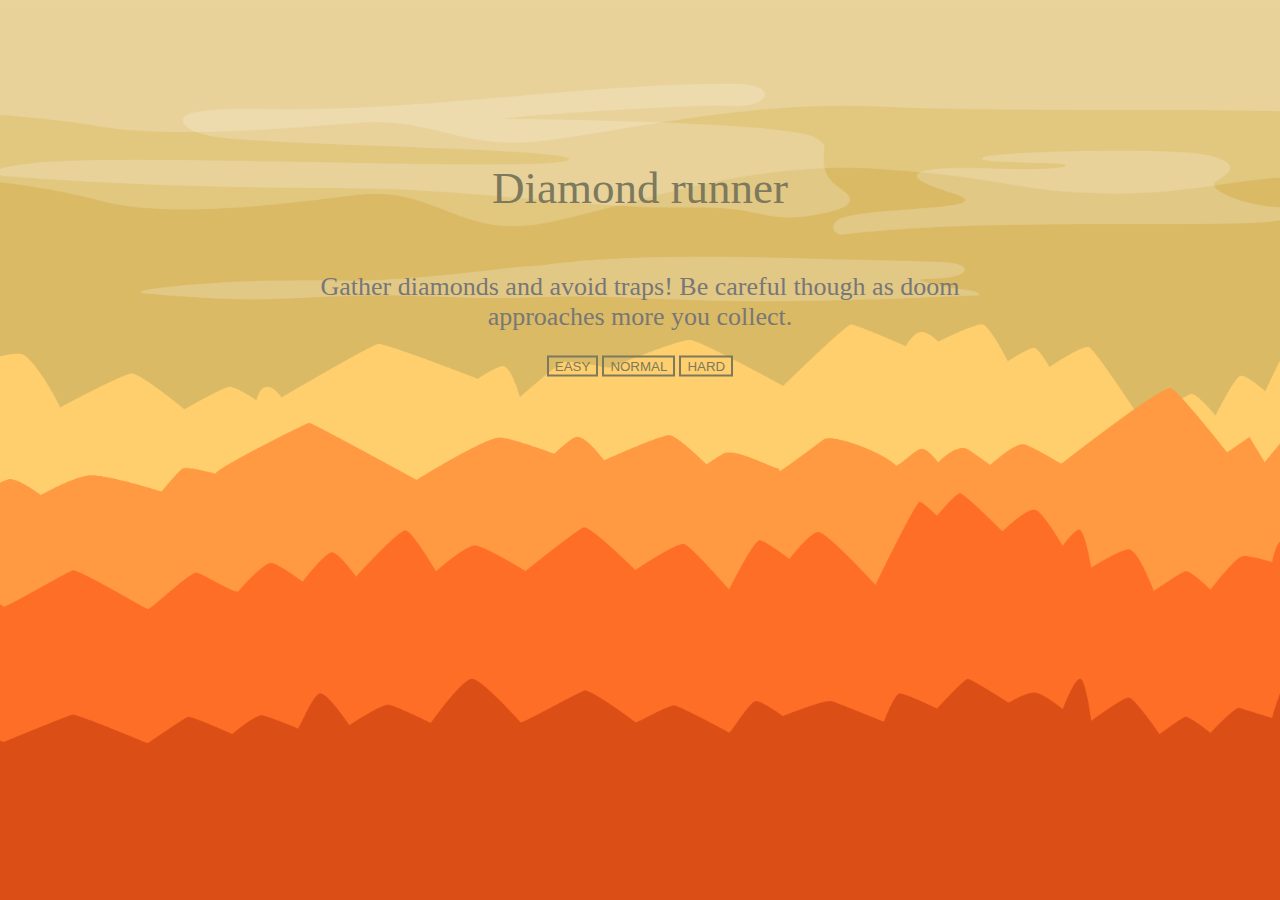
<file: index.html>
<!DOCTYPE html>
<html>
<head>
	<title>Diamond runner</title>
	<meta name="viewport" content="width=device-width, initial-scale=1.0">
	<style type="text/css">
	body {

		 background: url(res/png/elements/background.png) no-repeat center center fixed;
        -webkit-background-size: cover;
        -moz-background-size: cover;
        -o-background-size: cover;
        background-size: cover;
	}
	div {
	    position: absolute;
	    top: 30%;
	    left: 50%;
	    transform: translateX(-50%) translateY(-50%);
	    text-align: center;


	}
	h1 { color: #7c795d; font-family: 'Trocchi', serif; font-size: 45px; font-weight: normal; line-height: 48px; margin: 0; }
	p { color: #4c4a37; font-family: 'Source Sans Pro', sans-serif; font-size: 18px; line-height: 32px; margin: 0 0 24px; }
	h3 { font-size: 26px; font-weight: 300; color: #777777; margin: 0 0 24px; }
	button {
		  color: #7c795d;
  		background: rgba(0,0,0,0);
  		border: solid 2px #7c795d;
	}
	</style>
	<script type="text/javascript">
		function run_easy() {

			 sessionStorage.setItem("difficulty", 1.25); 
			 window.open("game.html", "_self");
		}
		function run_normal() {
			 
			 sessionStorage.setItem("difficulty", 1); 
			 window.open("game.html", "_self");
		}
		function run_hard() {
			 sessionStorage.setItem("difficulty", 0.75); 
			 window.open("game.html", "_self");
		}
	</script>
</head>
<body>
<audio src="res/music/sawsquarenoise_-_01_-_Interstellar.mp3" autoplay loop hidden=true></audio>
<div>
<h1 > Diamond runner</h1>
<h3>
<br> <br>
	Gather diamonds and avoid traps! Be careful though as doom approaches more you collect.
</h3>
<button onclick="run_easy()">EASY</button>
<button onclick="run_normal()">NORMAL</button>
<button onclick="run_hard()">HARD</button>
</div>
</body>
</html>
</file>
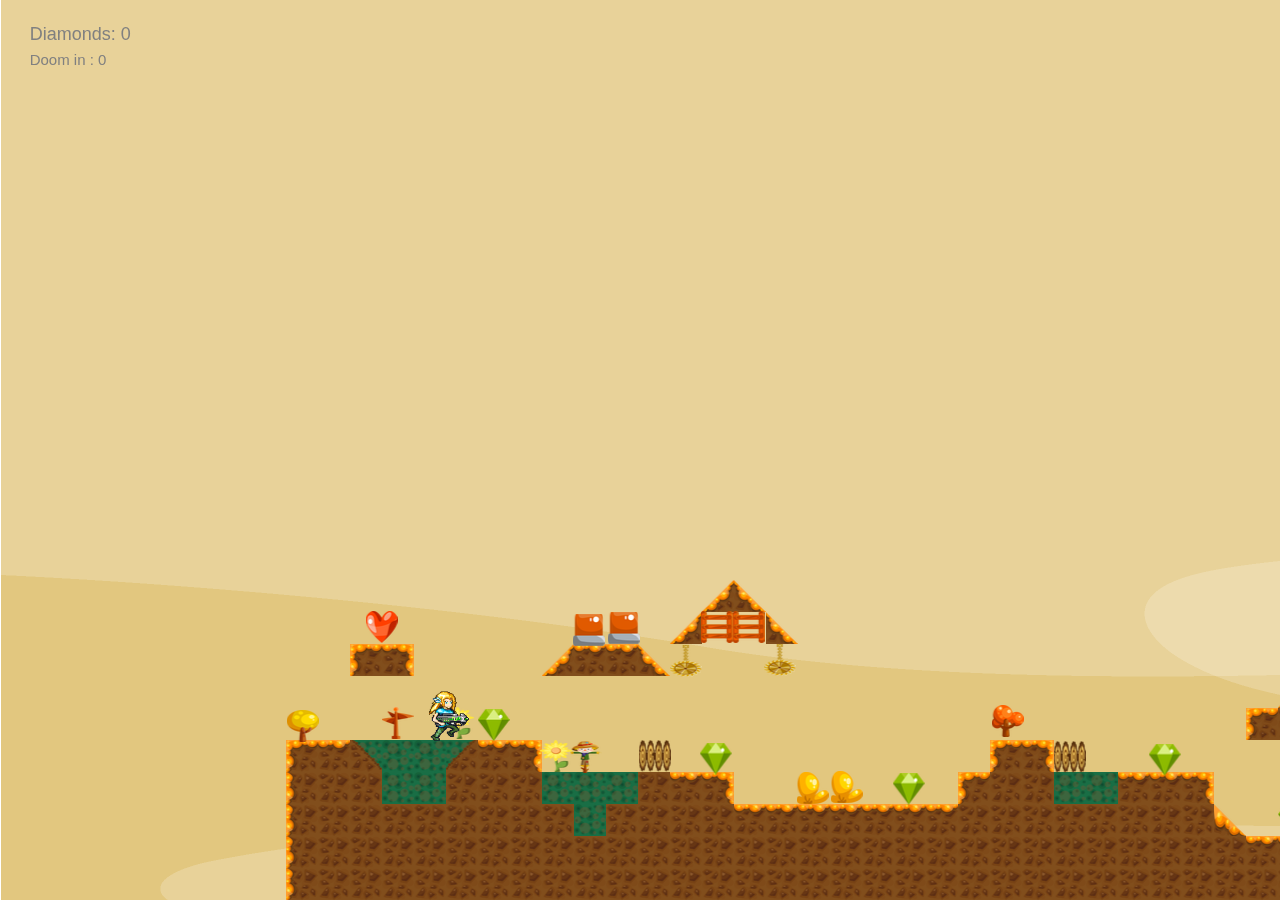
<file: game.html>
<!DOCTYPE html>
<html>
<head>
	<title>Diamond runner</title>

	<script type="text/javascript" src="src/animation.js"></script>
	<script type="text/javascript" src="res/maps/map.js"></script>

	<script type="text/javascript" src="src/main.js"></script>
	<link rel="stylesheet" type="text/css" href="css/style.css">
</head>
<body>
	<audio src="res/music/sawsquarenoise_-_01_-_Interstellar.mp3" autoplay loop hidden=true></audio>
	<canvas id="canvas"></canvas>
</body>
</html>
</file>
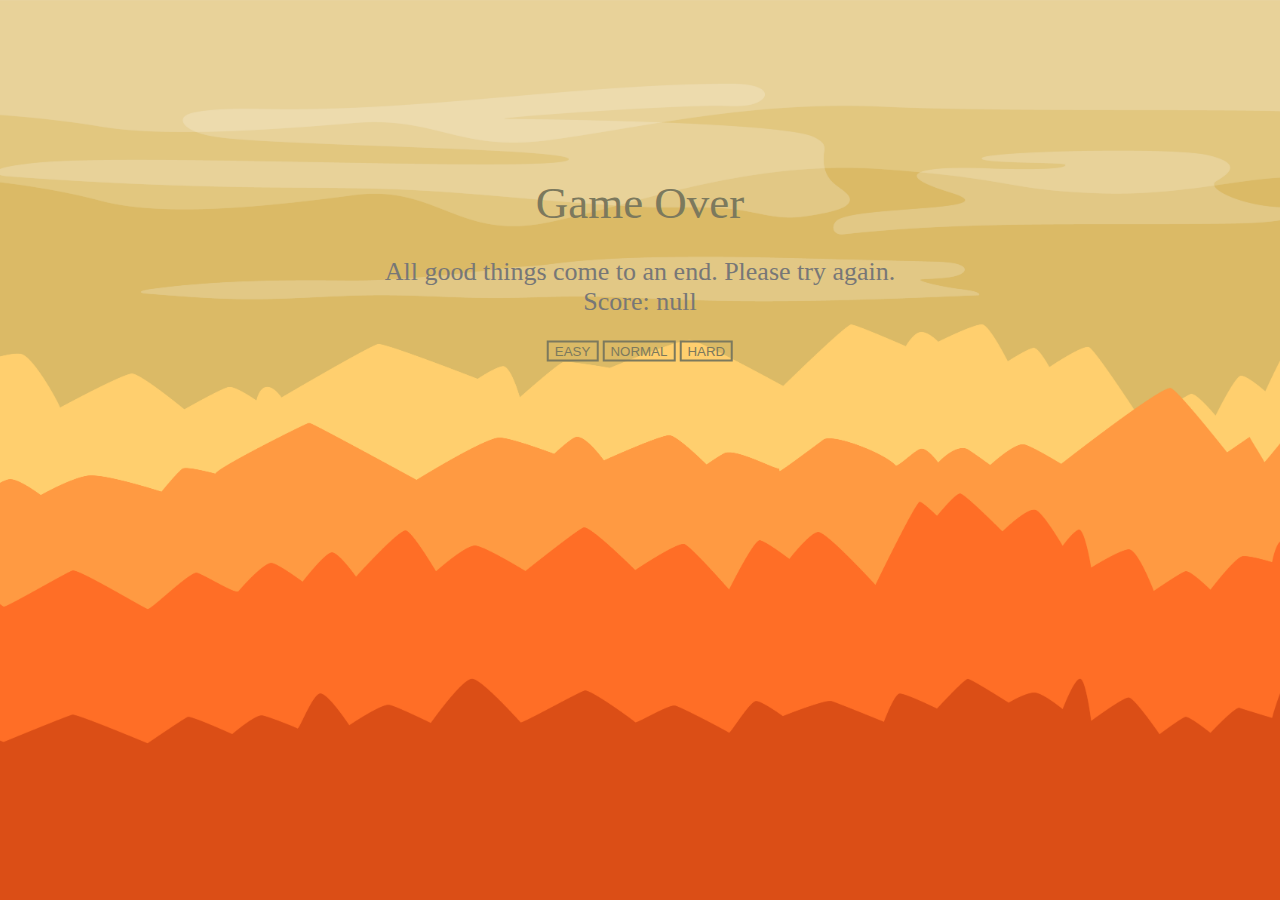
<file: game_over.html>
<!DOCTYPE html>
<html>
<head>
	<title>Diamond runner</title>
	<meta name="viewport" content="width=device-width, initial-scale=1.0">
	<style type="text/css">
	body {

		 background: url(res/png/elements/background.png) no-repeat center center fixed;
        -webkit-background-size: cover;
        -moz-background-size: cover;
        -o-background-size: cover;
        background-size: cover;
	}
	div {
	    position: absolute;
	    top: 30%;
	    left: 50%;
	    transform: translateX(-50%) translateY(-50%);
	    text-align: center;


	}
	h1 { color: #7c795d; font-family: 'Trocchi', serif; font-size: 45px; font-weight: normal; line-height: 48px; margin: 0; }
	p { color: #4c4a37; font-family: 'Source Sans Pro', sans-serif; font-size: 18px; line-height: 32px; margin: 0 0 24px; }
	h3 { font-size: 26px; font-weight: 300; color: #777777; margin: 0 0 24px; }
	button {
		  color: #7c795d;
  		background: rgba(0,0,0,0);
  		border: solid 2px #7c795d;
	}
	</style>
	<script type="text/javascript">
		function run_easy() {

			 sessionStorage.setItem("difficulty", 1.25); 
			 window.open("game.html", "_self");
		}
		function run_normal() {
			 
			 sessionStorage.setItem("difficulty", 1); 
			 window.open("game.html", "_self");
		}
		function run_hard() {
			 sessionStorage.setItem("difficulty", 0.75); 
			 window.open("game.html", "_self");
		}
		function set_score() {
			document.getElementById("score").innerHTML  = "Score: "  + sessionStorage.getItem("score");
		}
	</script>
</head>
<body onload="set_score()">
<audio src="res/music/sawsquarenoise_-_01_-_Interstellar.mp3" autoplay loop hidden=true></audio>
<div>
<h1 > Game Over</h1>
<h3>
<br>
All good things come to an end. Please try again. <br>
	<span id="score"></span><br>
	
</h3>
<button onclick="run_easy()">EASY</button>
<button onclick="run_normal()">NORMAL</button>
<button onclick="run_hard()">HARD</button>
</div>
</body>
</html>
</file>
<file: css/style.css>
html, body {
	margin: 0px;
}
canvas {
	display: block;
}
</file>
